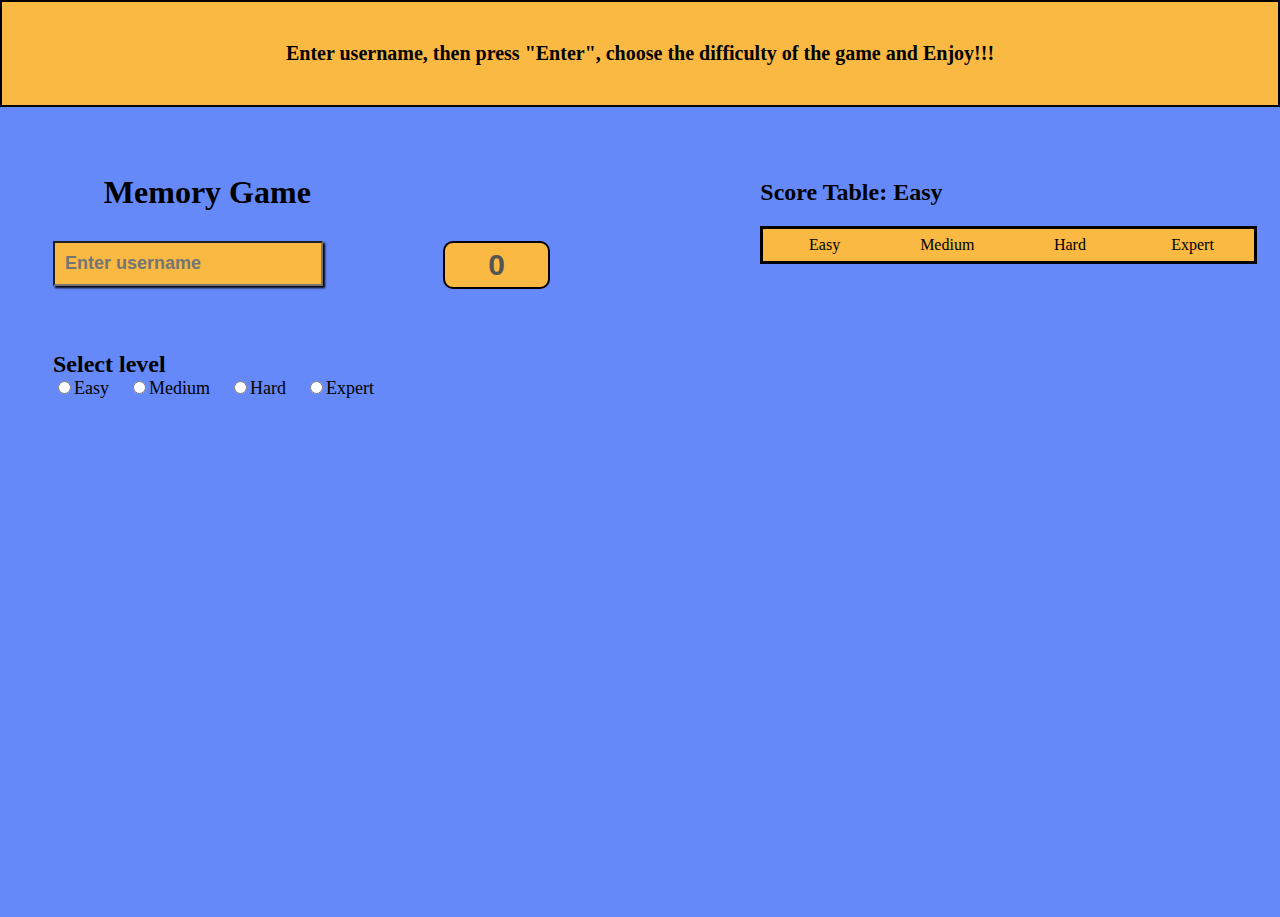
<file: index.html>
<!DOCTYPE html>
<html lang="en">
<head>
    <meta charset="UTF-8">
    <meta name="viewport" content="width=device-width, initial-scale=1.0">
    <title>Memory Game</title>
    <link rel="stylesheet" href="game.css">
</head>
<body>
    <header>
        <p>Enter username, then press "Enter", choose the difficulty of the game and Enjoy!!!</p>
    </header>
    <div id="all">
        <div class="formGame col-7">
            <form class="col-m-12 col-t-12 col-12">
                <h1 class="col-m-12 col-t-12 col-6">Memory Game</h1>
                <div class="col-m-12 col-t-12 col-12">
                    <input class="col-m-6 col-t-6 col-5" type="text" id="username" placeholder="Enter username">
                    <input class="col-m-2 col-t-3 col-2" type="text" name="timer" id="timer" value="0" disabled>
                </div>
                <div class="tezinaIgre col-m-12 col-t-12">
                    <h2>Select level</h2>
                    <input type="radio" name="tezina" id="lako" value="Easy"><label for="">Easy</label>
                    <input type="radio" name="tezina" id="srednje" value="Medium"><label for="">Medium</label>
                    <input type="radio" name="tezina" id="tesko" value="Hard"><label for="">Hard</label>
                    <input type="radio" name="tezina" id="ekspert" value="Expert"><label for="">Expert</label>
                    <br>
                </div>
            </form>
            <div id="game"></div>
        </div>
        
    
        <section class="col-m-12 col-t-12 col-5">
            <h2>Score Table: <span id="spanTable">Easy</span></h1>
            <ul>
                <li id="easyTable"><a>Easy</a></li>
                <li id="mediumTable"><a>Medium</a></li>
                <li id="hardTable"><a>Hard</a></li>
                <li id="veryHardTable"><a>Expert</a></li>
            </ul>
            <div id="tableBestScores"></div>
        </section>
    </div>
    
    <script src="script.js"></script>
</body>
</html>
</file>
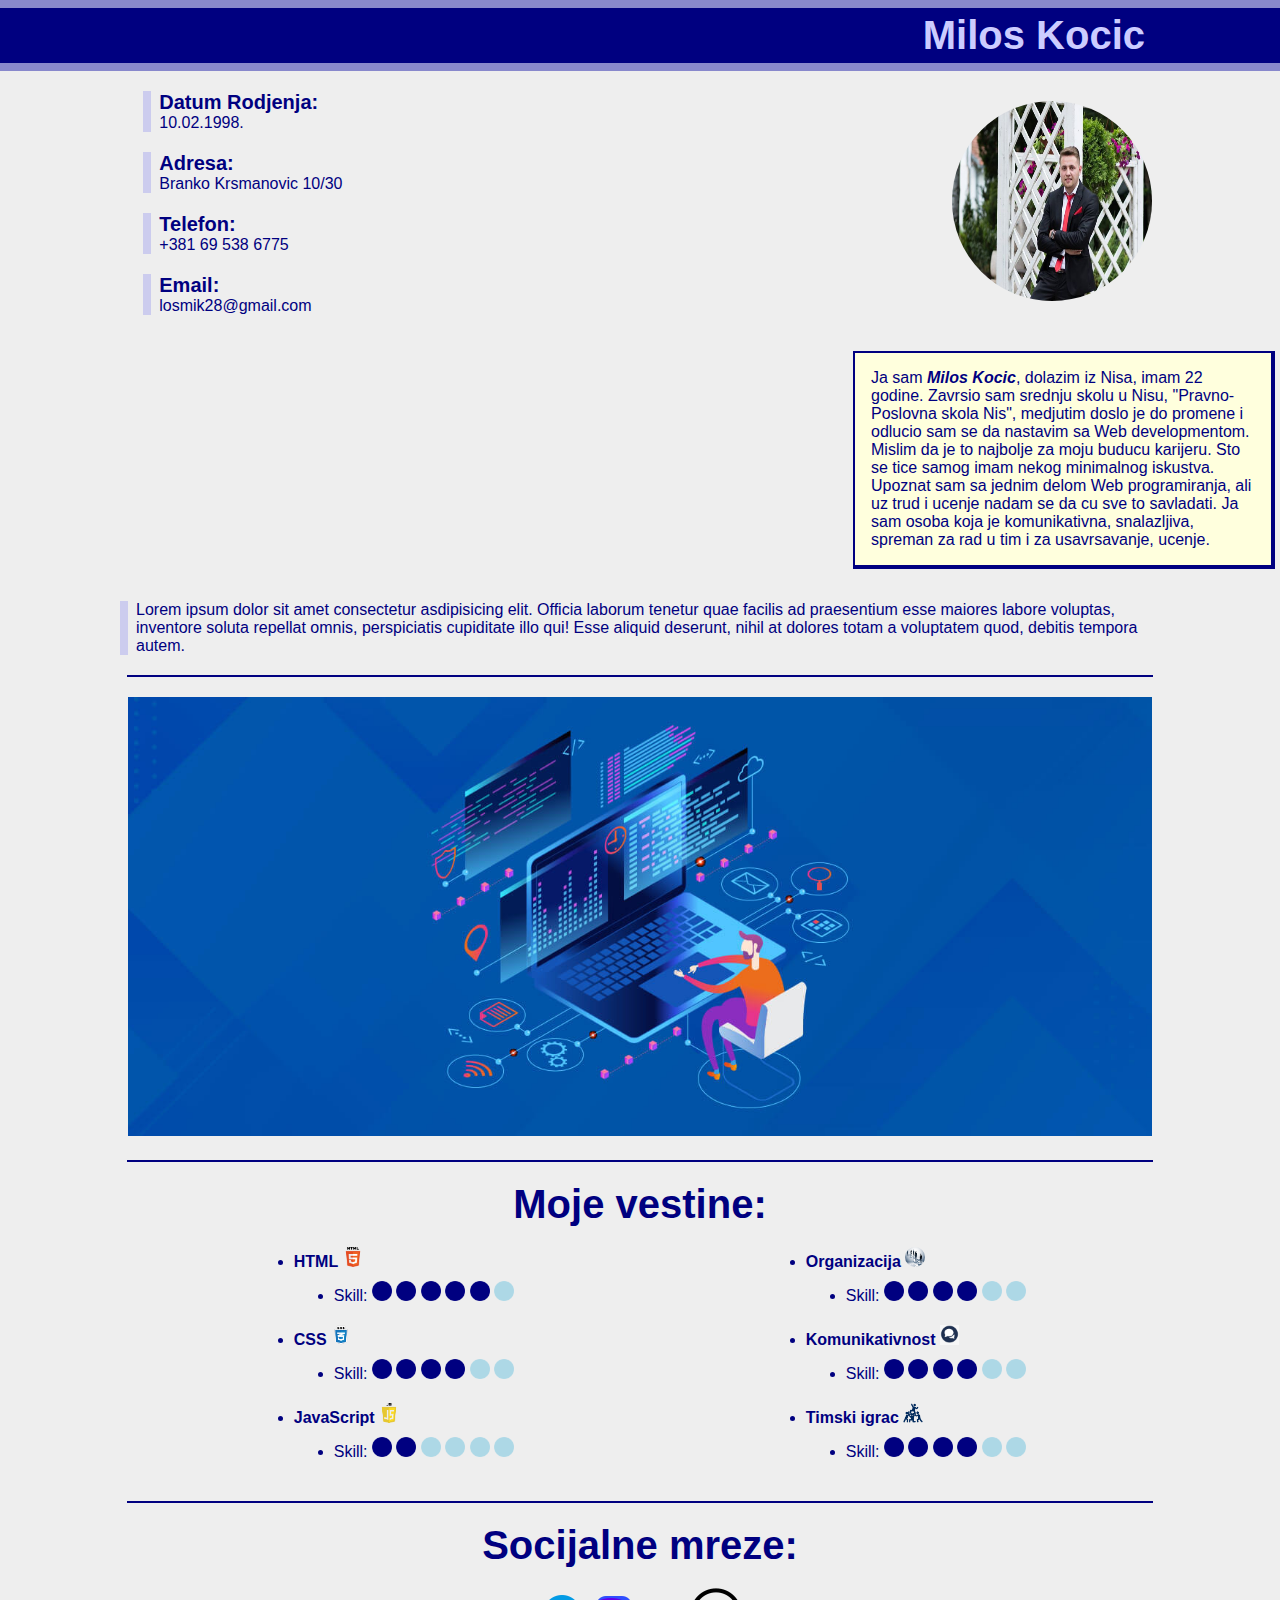
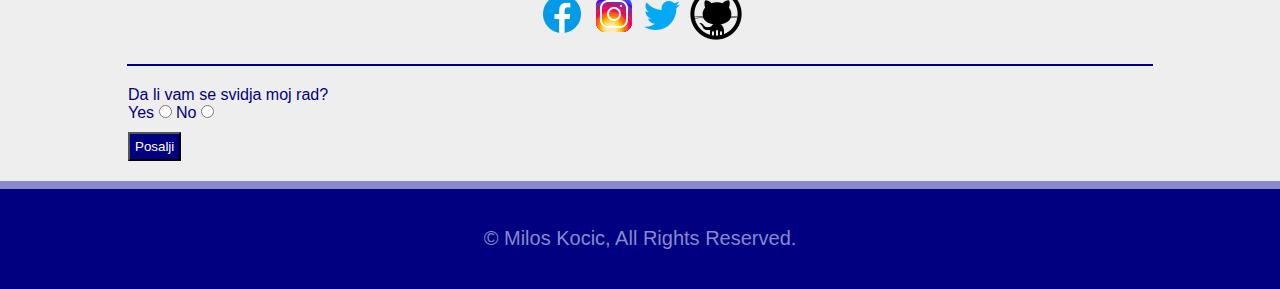
<file: 01 - 13.07.2020/index.html>
<!DOCTYPE html>
<html lang="en">
<head>
    <meta charset="UTF-8">
    <meta name="viewport" content="width=device-width, initial-scale=1.0">
    <title>Domaci zadatak broj 1</title>
    <link rel="stylesheet" href="style.css">
</head>
<body>
    <div class="glavni-naslov">
        <h1>Milos Kocic</h1>
    </div>
    <!-- Sekcija kontakt -->
    <div class="paragraphs container">
        <div>
            <p>
                <span class="bold">Datum Rodjenja:</span><br> 10.02.1998.
            </p>
            <p>
                <span class="bold">Adresa:</span><br> Branko Krsmanovic 10/30
            </p>
            <p>
                <span class="bold">Telefon:</span><br> +381 69 538 6775
            </p>
            <p>
                <span class="bold">Email:</span> losmik28@gmail.com
            </p>
        </div>
        <div>
            <img src="./images/ja1.png" alt="" class="ja">
        </div>
    </div>
    <!-- Sekcija o meni -->
    <aside>
        Ja sam <i><b>Milos Kocic</b></i>, dolazim iz Nisa, imam 22 godine. Zavrsio sam srednju skolu u Nisu, "Pravno-Poslovna skola Nis", medjutim doslo je do
        promene i odlucio sam se da nastavim sa Web developmentom. Mislim da je to najbolje za moju buducu karijeru. Sto se tice samog
        imam nekog minimalnog iskustva. Upoznat sam sa jednim delom Web programiranja, ali uz trud i ucenje nadam se da cu sve to savladati. Ja 
        sam osoba koja je komunikativna, snalazljiva, spreman za rad u tim i za usavrsavanje, ucenje.
    </aside>
    <p>
        Lorem ipsum dolor sit amet consectetur asdipisicing elit. Officia laborum tenetur quae facilis ad praesentium esse 
        maiores labore voluptas, inventore soluta repellat omnis, perspiciatis cupiditate illo qui! Esse aliquid deserunt, 
        nihil at dolores totam a voluptatem quod, debitis tempora autem.
    </p>
    <hr>
    <div class="image container">
        <img src="./images/programming.jpg" alt="">
    </div>
    <hr>

    <!-- Sekcija napravljena sa listom -->
    <h2>Moje vestine:</h2>
    <div class="list container">
        <div>
            <ul>
                <li><b>HTML</b> <img src="./images/html.png" alt="" class="small-icons">
                    <ul class="second-ul">
                        <li>Skill: <img src="./images/navy-circle.png" alt="" class="circle">
                            <img src="./images/navy-circle.png" alt="" class="circle">
                            <img src="./images/navy-circle.png" alt="" class="circle">
                            <img src="./images/navy-circle.png" alt="" class="circle">
                            <img src="./images/navy-circle.png" alt="" class="circle">
                            <img src="./images/lightblue-circle.png" alt="" class="circle">
                        </li>
                    </ul>
                </li>
                <li><b>CSS</b> <img src="./images/css.png" alt="" class="small-icons">
                    <ul class="second-ul">
                        <li>Skill: <img src="./images/navy-circle.png" alt="" class="circle">
                            <img src="./images/navy-circle.png" alt="" class="circle">
                            <img src="./images/navy-circle.png" alt="" class="circle">
                            <img src="./images/navy-circle.png" alt="" class="circle">
                            <img src="./images/lightblue-circle.png" alt="" class="circle">
                            <img src="./images/lightblue-circle.png" alt="" class="circle">
                        </li>
                    </ul>
                </li>
                <li><b>JavaScript</b> <img src="./images/javascript.png" alt="" class="small-icons">
                    <ul class="second-ul">
                        <li>Skill: <img src="./images/navy-circle.png" alt="" class="circle">
                            <img src="./images/navy-circle.png" alt="" class="circle">
                            <img src="./images/lightblue-circle.png" alt="" class="circle">
                            <img src="./images/lightblue-circle.png" alt="" class="circle">
                            <img src="./images/lightblue-circle.png" alt="" class="circle">
                            <img src="./images/lightblue-circle.png" alt="" class="circle">
                        </li>
                    </ul>
                </li>
            </ul>
        </div>
        <div>
            <ul>
                <li><b>Organizacija</b> <img src="./images/organization.jpg" alt="" class="small-icons radius">
                    <ul class="second-ul">
                        <li>Skill: <img src="./images/navy-circle.png" alt="" class="circle">
                            <img src="./images/navy-circle.png" alt="" class="circle">
                            <img src="./images/navy-circle.png" alt="" class="circle">
                            <img src="./images/navy-circle.png" alt="" class="circle">
                            <img src="./images/lightblue-circle.png" alt="" class="circle">
                            <img src="./images/lightblue-circle.png" alt="" class="circle">
                        </li>
                    </ul>
                </li>
                <li><b>Komunikativnost</b> <img src="./images/communication.png" alt="" class="small-icons">
                    <ul class="second-ul">
                        <li>Skill: <img src="./images/navy-circle.png" alt="" class="circle">
                            <img src="./images/navy-circle.png" alt="" class="circle">
                            <img src="./images/navy-circle.png" alt="" class="circle">
                            <img src="./images/navy-circle.png" alt="" class="circle">
                            <img src="./images/lightblue-circle.png" alt="" class="circle">
                            <img src="./images/lightblue-circle.png" alt="" class="circle">
                        </li>
                    </ul>
                </li>
                <li><b>Timski igrac</b> <img src="./images/team-player.png" alt="" class="small-icons">
                    <ul class="second-ul">
                        <li>Skill: <img src="./images/navy-circle.png" alt="" class="circle">
                            <img src="./images/navy-circle.png" alt="" class="circle">
                            <img src="./images/navy-circle.png" alt="" class="circle">
                            <img src="./images/navy-circle.png" alt="" class="circle">
                            <img src="./images/lightblue-circle.png" alt="" class="circle">
                            <img src="./images/lightblue-circle.png" alt="" class="circle">
                        </li>
                    </ul>
                </li>
            </ul>
        </div>
    </div>
    <hr>
    <!-- Sekcija Socijalne mreze -->
    <h2>Socijalne mreze:</h2>
    <div class="social">
        <div class="media">
            <a href="https://www.facebook.com/" target="_blank"><img src="./images/fb.png" alt=""></a>
            <a href="https://www.instagram.com/" target="_blank"><img src="./images/ig.png" alt=""></a>
        </div>
        <div class="media">
            <a href="https://www.twitter.com/" target="_blank"><img src="./images/tw.png" alt=""></a>
            <a href="https://github.com/" target="_blank"><img src="./images/git.png" alt=""></a>
        </div>
    </div>
    <hr>
    <div class="yes-no container">
        Da li vam se svidja moj rad?
        <div>
            Yes <input type="radio">
            No <input type="radio">
        </div>
        <button type="button">Posalji</button>
    </div>
    <!-- Sekcija footer -->
    <div class="footer">
        <div class="copy">
            &copy Milos Kocic, All Rights Reserved.
        </div>
    </div>
</body>
</html>
</file>
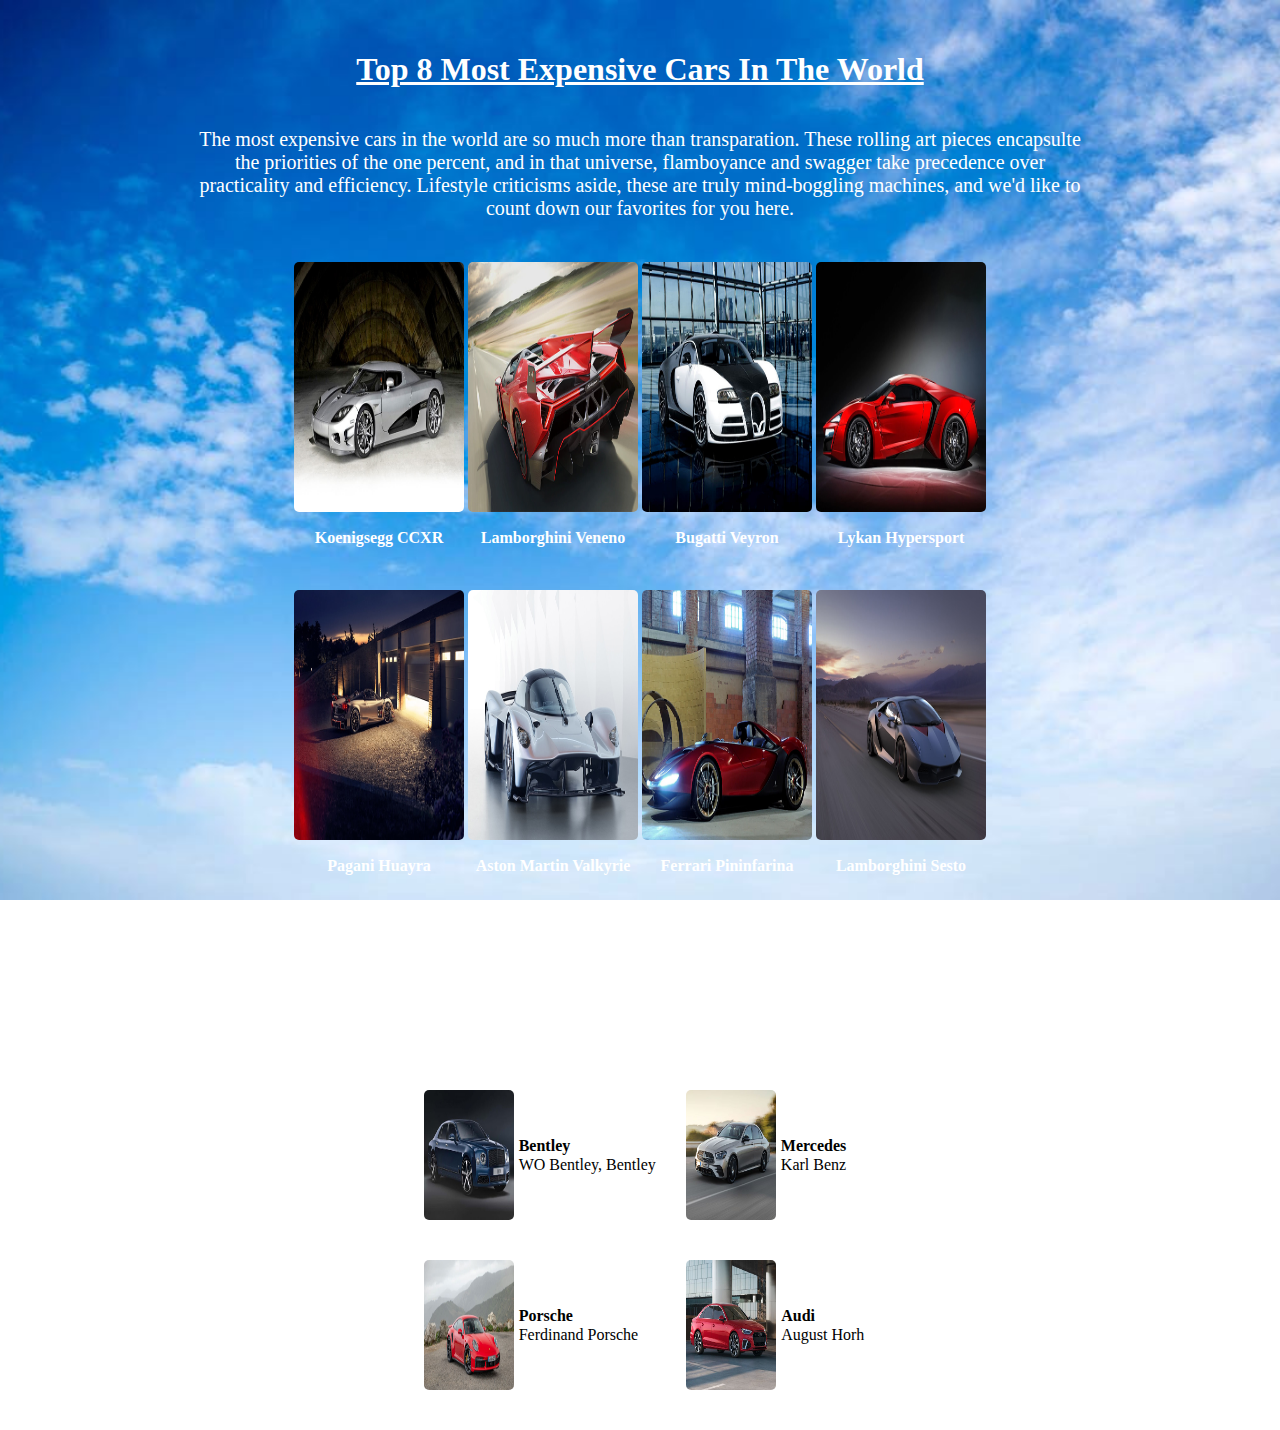
<file: 03 - 16.07.2020/index.html>
<!DOCTYPE html>
<html lang="en">
<head>
    <meta charset="UTF-8">
    <meta name="viewport" content="width=device-width, initial-scale=1.0">
    <title>Domaci zadatak 03</title>
    <link rel="stylesheet" href="style.css">
</head>
<body>
    <h1>Top 8 Most Expensive Cars In The World</h1>
    <p class="p1">
        The most expensive cars in the world are so much more than transparation. These rolling art pieces encapsulte the priorities
        of the one percent, and in that universe, flamboyance and swagger take precedence over practicality and efficiency. Lifestyle
        criticisms aside, these are truly mind-boggling machines, and we'd like to count down our favorites for you here.
    </p>

    <table>
        <tr class="spacer">
            <td><a href="./images/koenigsegg.jpg" target="_blank"><img src="./images/koenigsegg.jpg" alt=""></a></td>
            <td><a href="./images/lamborghini.jpg" target="_blank"><img src="./images/lamborghini.jpg" alt=""></a></td>
            <td><a href="./images/bugatti.jpg" target="_blank"><img src="./images/bugatti.jpg" alt=""></a></td>
            <td><a href="./images/lykan.jpg" target="_blank"><img src="./images/lykan.jpg" alt=""></a></td>
        </tr>
        <tr class="center">
            <td><a href="https://www.koenigsegg.com/" target="_blank">Koenigsegg CCXR</a></td>
            <td><a href="https://www.lamborghini.com/" target="_blank">Lamborghini Veneno</a></td>
            <td><a href="https://www.bugatti.com/" target="_blank">Bugatti Veyron</a></td>
            <td><a href="https://www.lykan.com/" target="_blank">Lykan Hypersport</a></td>
        </tr>
        <tr class="spacer">
            <td><a href="./images/pagani.jpg" target="_blank"><img src="./images/pagani.jpg" alt=""></a></td>
            <td><a href="./images/astonmartin.jpg" target="_blank"><img src="./images/astonmartin.jpg" alt=""></a></td>
            <td><a href="./images/ferrari1.jpg" target="_blank"><img src="./images/ferrari1.jpg" alt=""></a></td>
            <td><a href="./images/lambosesto.jpg" target="_blank"><img src="./images/lambosesto.jpg" alt=""></a></td>
        </tr>
        <tr class="center">
            <td><a href="https://www.pagani.com/" target="_blank">Pagani Huayra</a></td>
            <td><a href="https://www.astonmartin.com/" target="_blank">Aston Martin Valkyrie</a></td>
            <td><a href="https://www.ferrari.com/" target="_blank">Ferrari Pininfarina</a></td>
            <td><a href="https://www.lamborghini.com/" target="_blank">Lamborghini Sesto</a></td>
        </tr>
    </table>

    <h2>2020 World Car Awards</h2>

    <h3>Best-Selling Luxury Cars</h3>
    <div class="twoParts">
        <div class="part2">
            <img src="./images/bentley.jpg" alt="">
            <div class="paragraphs">
                <p class="p2">Bentley</p>
                <p class="">WO Bentley, Bentley</p>
            </div>
        </div>
        <div class="part2">
            <img src="./images/mercedes.jpg" alt="">
            <div class="paragraphs">
                <p class="p2">Mercedes</p>
                <p>Karl Benz</p>
            </div>
        </div>
    </div>
    <div class="twoParts">
        <div class="part2 porsche">
            <img src="./images/porsche.jpg" alt="">
            <div class="paragraphs">
                <p class="p2">Porsche</p>
                <p class="">Ferdinand Porsche</p>
            </div>
        </div>
        <div class="part2">
            <img src="./images/audi.jpg" alt="">
            <div class="paragraphs">
                <p class="p2">Audi</p>
                <p>August Horh</p>
            </div>
        </div>
    </div>
</body>
</html>
</file>
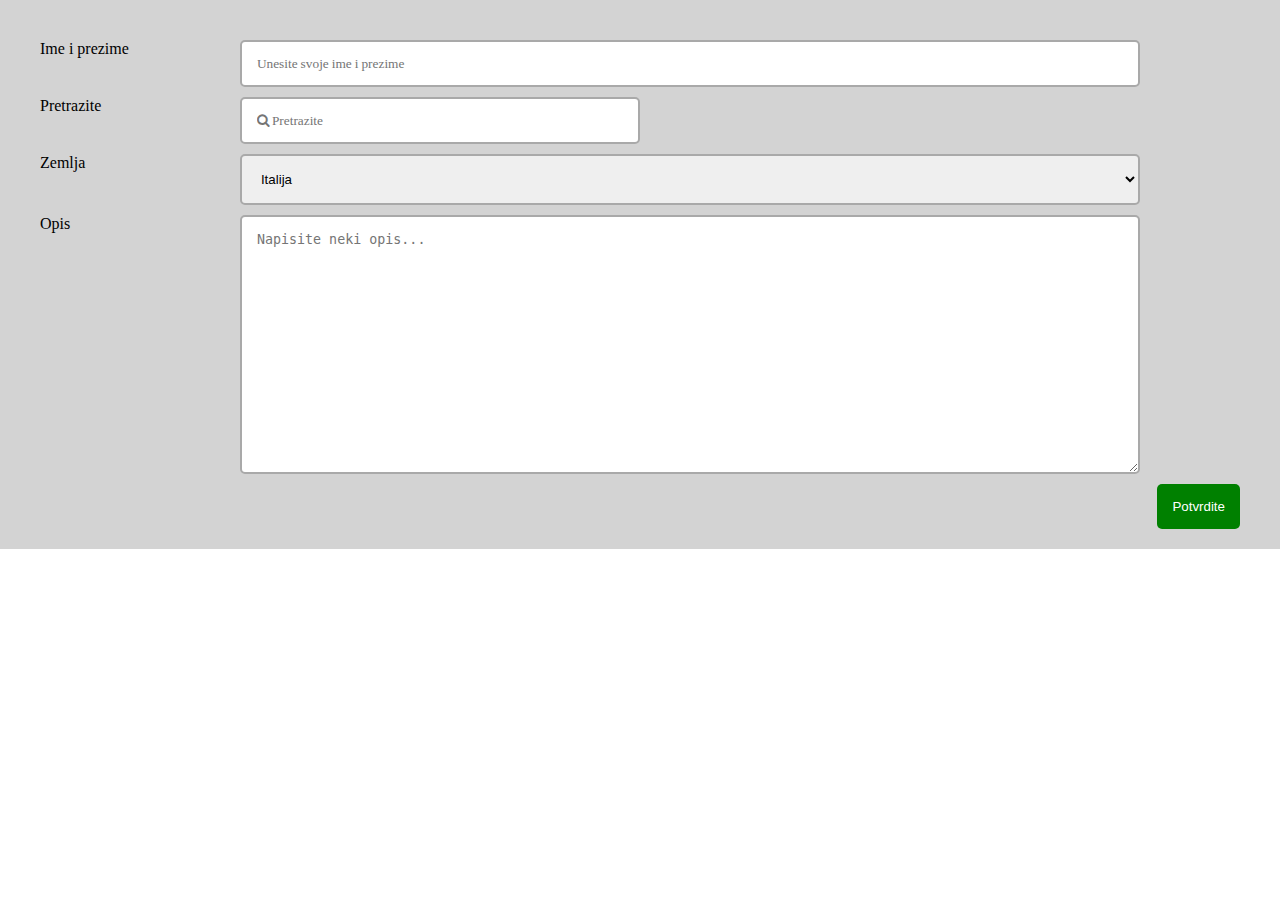
<file: 04 - 21.07.2020/index.html>
<!DOCTYPE html>
<html lang="en">
<head>
    <meta charset="UTF-8">
    <meta name="viewport" content="width=device-width, initial-scale=1.0">
    <title>Responsive Froma</title>
    <link rel="stylesheet" href="style.css">
    <link rel="stylesheet" href="https://cdnjs.cloudflare.com/ajax/libs/font-awesome/4.7.0/css/font-awesome.min.css">
    <style>
        input {
            font-family: FontAwesome;
        }
    </style>
</head>
<body>
    <form class="col-12 col-m-12" action="">
        <div class="imePrezime col-12">
            <label class="col-2 col-m-3" for="">Ime i prezime</label>
            <input class="col-9 col-m-12" type="text" placeholder="Unesite svoje ime i prezime">
        </div>
        <div class="col-12 pretrazite">
            <label class="col-2 col-m-3" for="">Pretrazite</label>
            <input class="col-4 col-m-6" type="search" placeholder="&#xF002; Pretrazite">
        </div>
        <div class="col-12 zemlja">
            <label class="col-2" for="">Zemlja</label>
            <select class="col-9 col-m-12" name="zemlja" id="">
                <option value="">Italija</option>
                <option value="">Francuska</option>
                <option value="">Nemacka</option>
                <option value="">Spanija</option>
            </select>
        </div>
        <div class="col-12 opis">
            <label class="col-2" for="">Opis</label>
            <textarea class="col-9 col-m-12" name="" id="" cols="60" rows="15" placeholder="Napisite neki opis..."></textarea>
        </div>
        
        <div class="btn">
            <button class="col-m-12" type="submit">Potvrdite</button>
        </div>
    </form>
</body>
</html>
</file>
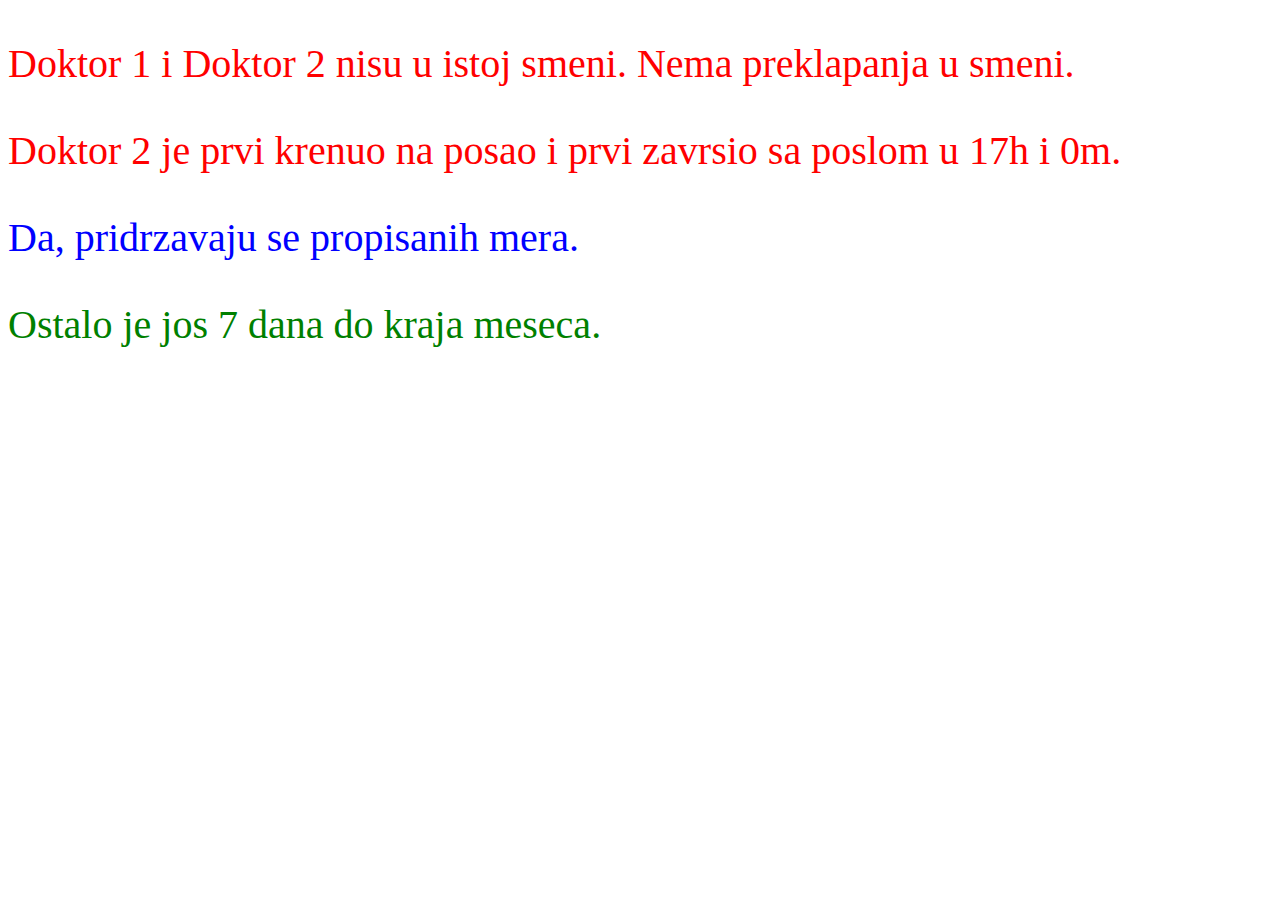
<file: 06 - 27.07.2020/index.html>
<!DOCTYPE html>
<html lang="en">
<head>
    <meta charset="UTF-8">
    <meta name="viewport" content="width=device-width, initial-scale=1.0">
    <title>Domaci - 06</title>
</head>
<body>
    
    <p id="para1"></p>
    <p id="para4"></p>
    <p id="para2"></p>
    <p id="para3"></p>

    <script src="script.js"></script>
</body>
</html>
</file>
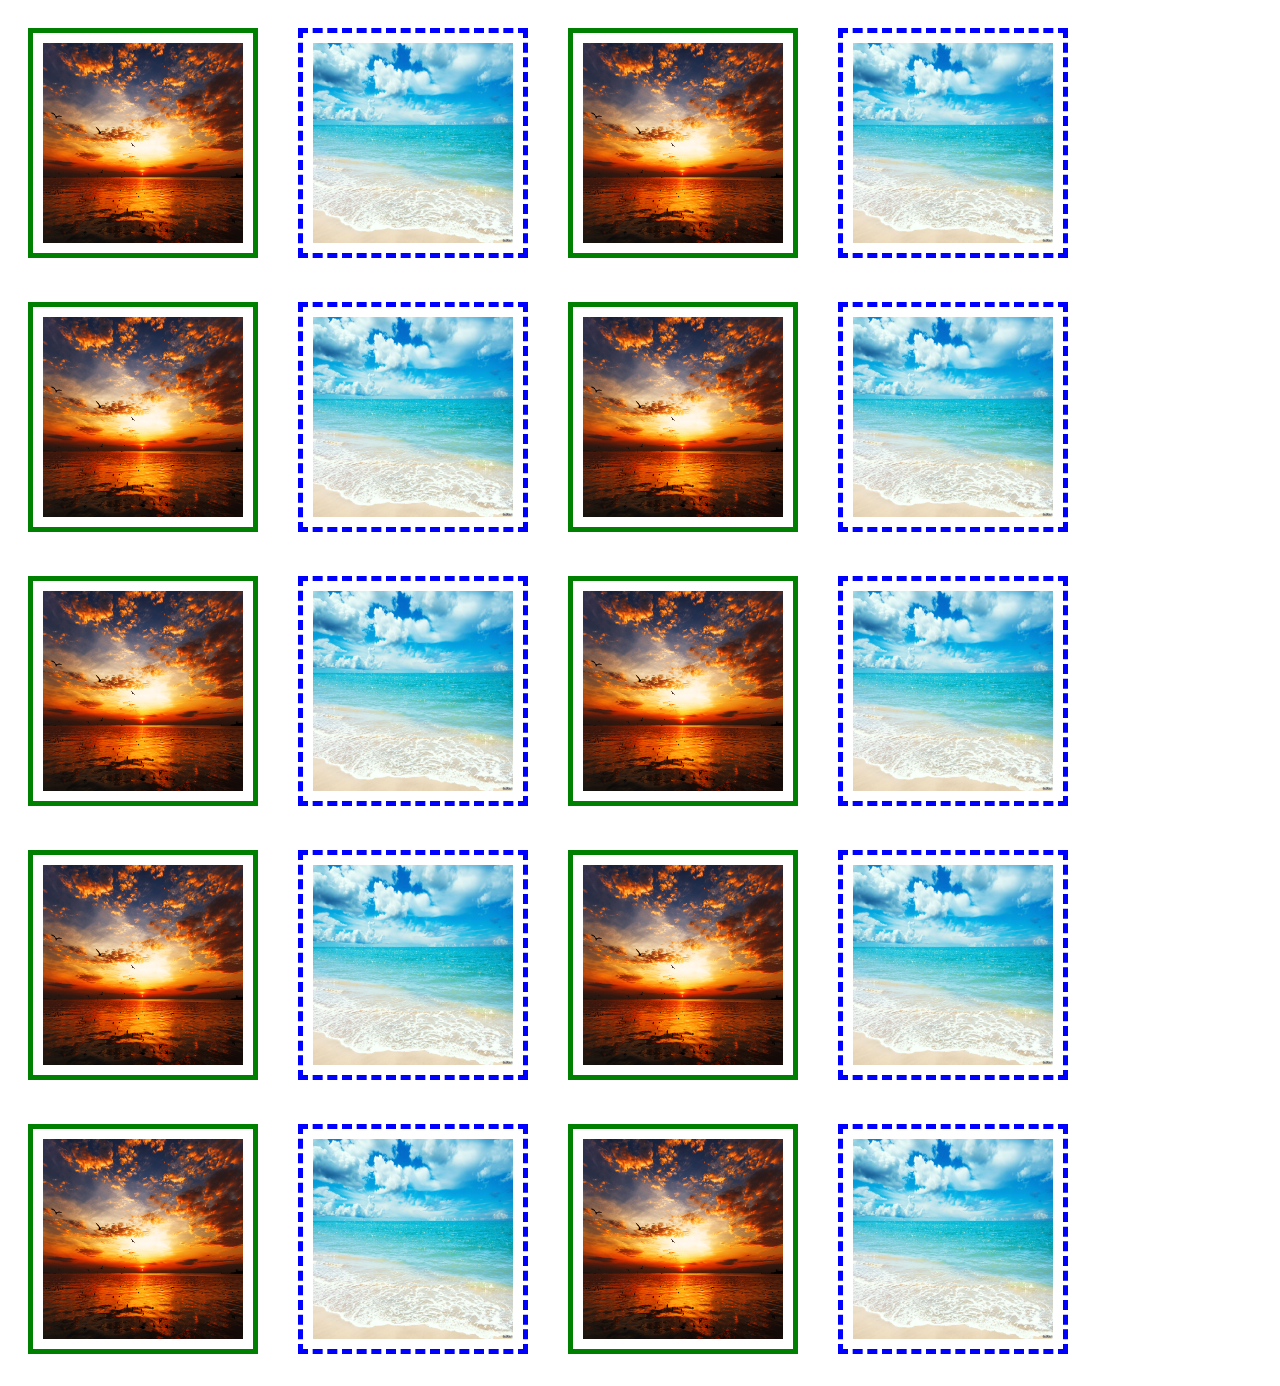
<file: 07 - 30.07.2020/index.html>
<!DOCTYPE html>
<html lang="en">
<head>
    <meta charset="UTF-8">
    <meta name="viewport" content="width=device-width, initial-scale=1.0">
    <title>Domaci 07</title>
    <link rel="stylesheet" href="style.css">
</head>
<body>
    
    <div id="slike"></div>

    <script src="script.js"></script>
</body>
</html>
</file>
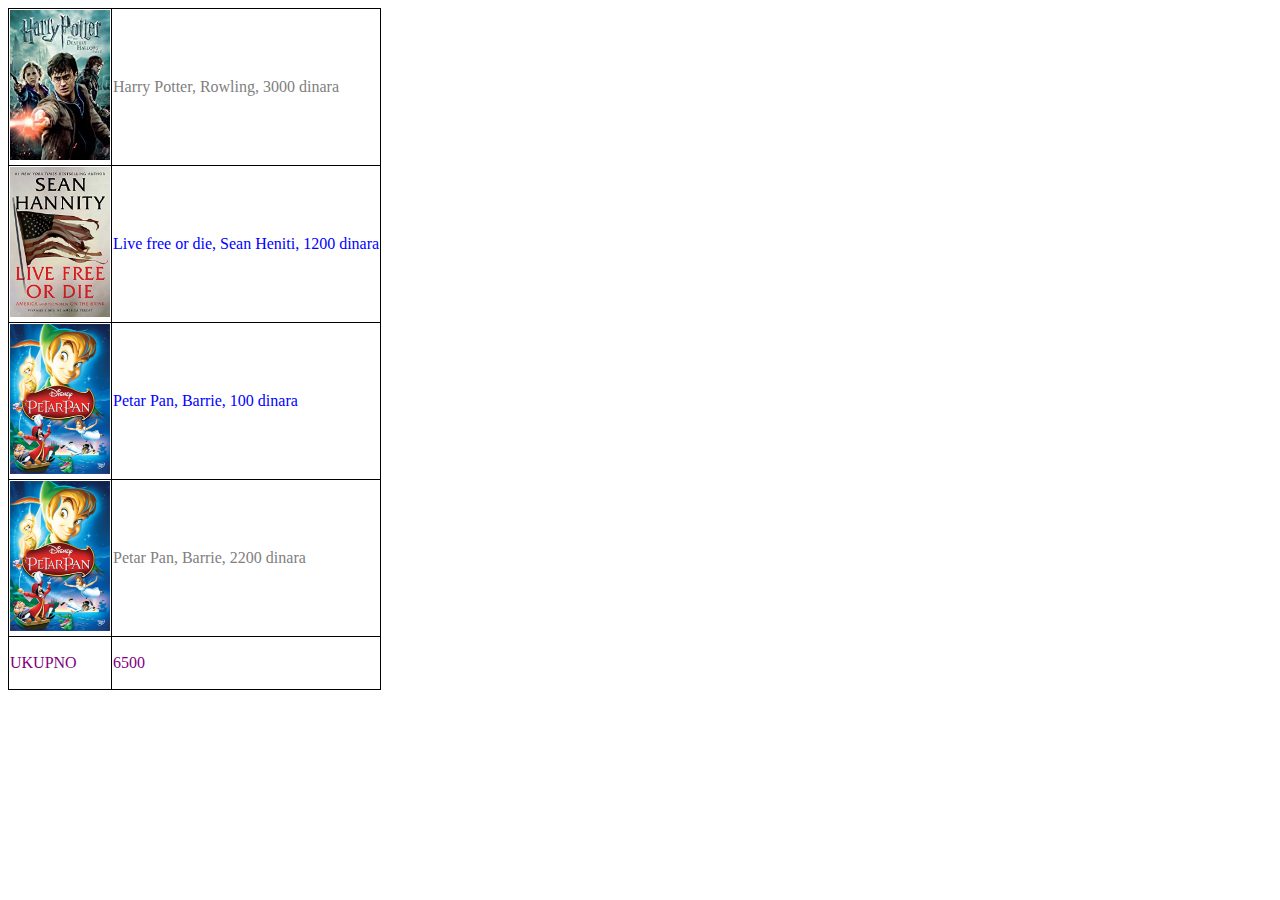
<file: 10 - 11.08.2020/index.html>
<!DOCTYPE html>
<html lang="en">
<head>
    <meta charset="UTF-8">
    <meta name="viewport" content="width=device-width, initial-scale=1.0">
    <title>Document</title>
    <link rel="stylesheet" href="style.css">
</head>
<body>
    

    <script src="script.js"></script>
</body>
</html>
</file>
<file: game.css>
* {
    box-sizing: border-box;
}

body {
    background: #6589F9;
}

header {
    border: 2px solid black;
    padding: 0px;
    margin: -8px;
    background: #FAB942;
}

header p {
    text-align: center;
    padding: 20px;
    font-size: 20px;
    font-weight: bold;
}

#all {
    display: flex;
    height: 90vh;
}

.formGame {
    display: block;
}

#username {
    padding: 10px;
    box-shadow: 2px 2px 2px black;
    background-color: #FAB942;
    margin-bottom: 15px;
    margin-right: 120px;
}

#timer {
    border: 2px solid black;
    border-radius: 10px;
    background-color: #FAB942;
    font-size: 30px;
    font-weight: bold;
    padding: 5px;
    text-align: center;
}

.tezinaIgre {
    display: block;
    flex-wrap: wrap;
}

input[type="text"]{
    font-weight: bold;
    font-size: 18px;
}

.tezinaIgre label {
    font-size: 18px;
    margin-right: 15px;

}

.tezinaIgre h2, h1 {
    margin-bottom: 0px;
}

input[type="radio"]{
    border: 5px solid black;
}

ul {
    list-style-type: none;
    display: flex;
    border: 3px solid black;
    padding: 0px;
    background: #FAB942;
    margin: 20px 0px;
}

ul li {
    padding: 10px;
    width: 25%;
    text-align: center;
}

ul li:hover {
    display: block;
    background: #6589F9;
    cursor: pointer;
}

table {
    border-collapse: collapse;
    background-color: #FAB942;
}

tr, th, td {
    border: 3px solid black;
    border-collapse: collapse;
}

td {
    text-align: center;
}

.tableResults:hover {
    background: #6589F9;
}

#place, #username, #time {
    font-weight: bold;
}

.grid4x4, .grid6x6, .grid8x8, .grid10x10 {
    margin: 0 auto;
    display: flex;
    flex-wrap: wrap;
    /* justify-content: space-evenly; */
    float: left;
}

.grid4x4 {
    max-width: 400px;
}

.grid4x4 .card, .grid4x4 .front, .grid4x4 .back {
    width: 80px;
    height: 80px;
}

.grid6x6 {
    max-width: 400px;
}

.grid6x6 .card, .grid6x6 .front, .grid6x6 .back {
    width: 55px;
    height: 55px;
}

.grid8x8 {
    max-width: 520px;
}

.grid10x10 {
    max-width: 450px;
}

.card {
    position: relative;
    transition: all .4s linear;
    transform-style: preserve-3d;
    margin: 5px;
}

.card, .back, .front {
    height: 50px;
    width: 50px;
}

.back, .front {
    position: absolute;
    backface-visibility: hidden;
}

.front {
    background: #FAB942;
}

.back {
    transform: rotateY(180deg);
    background-color: #6589F9;
    background-size: contain;
    background-repeat: no-repeat;
    background-position: center center;
}

.selected {
    transform: rotateY(180deg);
}

.match .front {
    background: #6589F9;
}

@media only screen and (max-width: 650px){
    [class*="col-"]{
        float: left;
        width: 100%;
        /* padding: 15px; */
    }

    #all {
        display: block;
    }

    h1 {
        text-align: center;
        margin: 40px 0px;
    }

    #game {
        margin-top: 20px;
    }
    
    .grid6x6 .card, .grid6x6 .front, .grid6x6 .back {
        width: 50px;
        height: 50px;
    }
    
    .grid8x8 {
        max-width: 440px;
    }

    .grid8x8 .card, .grid8x8 .front, .grid8x8 .back {
        width: 40px;
        height: 40px;
    }
    
    .grid10x10 {
        max-width: 500px;
    }

    .grid10x10 .card, .grid10x10 .front, .grid10x10 .back {
        width: 35px;
        height: 35px;
    }

    ul li {
        padding: 7px 21px;
        width: 25%;
        text-align: center;
    }

    .col-m-1 {
        width: 8.33%;
    }
    
    .col-m-2 {
        width: 16.66%;
    }
    
    .col-m-3 {
        width: 25%;
    }
    
    .col-m-4 {
        width: 33.33%;
    }
    
    .col-m-5 {
        width: 41.66%;
    }
    
    .col-m-6 {
        width: 50%;
    }
    
    .col-m-7 {
        width: 58.33%;
    }
    
    .col-m-8 {
        width: 66.66%;
    }
    
    .col-m-9 {
        width: 75%;
    }
    
    .col-m-10 {
        width: 83.33%;
    }
    
    .col-m-11 {
        width: 91.66%;
    }
    
    .col-m-12 {
        width: 100%;
    }
}

/* Tablet */
@media only screen and (min-width: 650px){
    [class*="col-"]{
        float: left;
        padding: 15px;
    }

    #all {
        display: block;
    }

    h1 {
        text-align: center;
        margin: 40px 0px;
    }

    table {
        margin-bottom: 40px;
    }
    
    .grid6x6 .card, .grid6x6 .front, .grid6x6 .back {
        width: 50px;
        height: 50px;
    }
    
    .grid8x8 {
        max-width: 440px;
    }

    .grid8x8 .card, .grid8x8 .front, .grid8x8 .back {
        width: 40px;
        height: 40px;
    }
    
    .grid10x10 {
        max-width: 460px;
    }

    .grid10x10 .card, .grid10x10 .front, .grid10x10 .back {
        width: 35px;
        height: 35px;
    }

    ul li {
        padding: 7px 21px;
        width: 25%;
        text-align: center;
    }

    .col-t-1 {
        width: 8.33%;
    }
    
    .col-t-2 {
        width: 16.66%;
    }
    
    .col-t-3 {
        width: 25%;
    }
    
    .col-t-4 {
        width: 33.33%;
    }
    
    .col-t-5 {
        width: 41.66%;
    }
    
    .col-t-6 {
        width: 50%;
    }
    
    .col-t-7 {
        width: 58.33%;
    }
    
    .col-t-8 {
        width: 66.66%;
    }
    
    .col-t-9 {
        width: 75%;
    }
    
    .col-t-10 {
        width: 83.33%;
    }
    
    .col-t-11 {
        width: 91.66%;
    }
    
    .col-t-12 {
        width: 100%;
    }
}

/* Desktop */
@media only screen and (min-width: 950px){
    [class*="col-"]{
        float: left;
        padding: 15px;
    }

    h1 {
        margin-top: 30px;
        margin-bottom: 0px;
    }

    #game {
        margin-top: -30px;
    }

    .grid10x10 .card, .grid10x10 .front, .grid10x10 .back {
        width: 35px;
        height: 35px;
    }

    section h2 {
        padding-top: 45px;
    }
    
    .col-1 {
        width: 8.33%;
    }
    
    .col-2 {
        width: 16.66%;
    }
    
    .col-3 {
        width: 25%;
    }
    
    .col-4 {
        width: 33.33%;
    }
    
    .col-5 {
        width: 41.66%;
    }
    
    .col-6 {
        width: 50%;
    }
    
    .col-7 {
        width: 58.33%;
    }
    
    .col-8 {
        width: 66.66%;
    }
    
    .col-9 {
        width: 75%;
    }
    
    .col-10 {
        width: 83.33%;
    }
    
    .col-11 {
        width: 91.66%;
    }
    
    .col-12 {
        width: 100%;
    }
}
</file>
<file: 01 - 13.07.2020/style.css>
* {
    margin: 0;
}

body {
    font-family: sans-serif;
    background-color: #eee;
    margin: 0px;
    color: navy;
}

.container {
    width: 80%;
    margin: 0 auto;
}

.glavni-naslov {
    background-color: navy;
    border: 8px solid #88c;
    border-right-width: 0px;
    border-left-width: 0px;
}

h1 {
    color: #ccf;
    text-align: right;
    padding: 5px 135px;
    font-size: 40px;
}

h2 {
    font-size: 40px;
    margin-bottom: 20px;
    text-align: center;
}

.bold {
    font-size: 20px;
    font-weight: bold;
}

.paragraphs {
    display: flex;
    justify-content: space-between;
    align-items: center;
}

p {
    width: 80%;
    margin: 20px auto;
    padding-left: 8px;
    border-left: 8px solid #cce;
}

.ja {
    border-radius: 50%;
    height: 200px;
    width: 200px;
}

aside {
    font-size: 1em;
    color: navy;
    background-color: #ffd;
    width: 30%;
    padding: 1em;
    border: 2px solid navy;
    border-right-width: 4px;
    border-bottom-width: 4px;
    margin: 1em 5px 2em auto;
}

hr {
    width: 80%;
    margin: 20px auto;
    border: 1px solid navy;
}

.image img {
    width: 100%;
}

.image:hover {
    transition: .3s ease-in-out;
}

.image:hover img{
    box-shadow: 0 4px 8px 0 rgba(0, 0, 0, 0.2), 0 6px 20px 0 rgba(0, 0, 0, 0.7);
}

.list {
    display: flex;
    justify-content: space-around;
    align-items: center;
}

ul {
    margin-bottom: 20px;
    list-style: disc;
}

li {
    margin-bottom: 20px;
}

.radius {
    border-radius: 70%;
    height: 20px;
    width: 20px;
}

.small-icons {
    height: 20px;
}

.second-ul {
    margin-top: 10px;
}

.circle {
    height: 20px;
    width: 20px;
}

.social {
    display: flex;
    justify-content: center;
    align-items: center;
}

.footer {
    margin-top: 20px;
    background-color: navy;
    height: 100px;
    border-top: 8px solid #88c;;
}

.copy {
    color: #88c;
    text-align: center;
    padding: 38px;
    font-size: 20px;
}

button {
    margin-top: 10px;
    padding: 5px;
    background-color: navy;
    outline: none;
    color: white;
}
</file>
<file: 03 - 16.07.2020/style.css>
body {
    margin: 0;
    background-image: url('./images/bg.jpg');
    background-position: center;
    background-size: cover;
    background-attachment: fixed;
}

h1 {
    text-align: center;
    color: white;
    text-decoration: underline;
    padding-top: 30px;
    margin-bottom: 40px;
}

h2 {
    font-size: 30px;
    text-align: center;
    margin: 90px 0px 50px 0px;
    color: #fff;
    text-decoration: underline;
    letter-spacing: 5px;
}

h3 {
    text-align: center;
    width: 100%;
    font-size: 25px;
    color: #fff;
    margin-bottom: 50px;
}

.p1 {
    width: 70%;
    margin: 40px auto;
    text-align: center;
    color: #fff;
    font-size: 20px;
}

table {
    width: 50%;
    margin: -40px auto;
}

tr.spacer td {
    padding-top: 40px;
    padding-bottom: 10px;
}

table img {
    height: 250px;
    width: 170px;
    border-radius: 5px;
}

table tr td a{
    display: block;
}

.center td:hover {
    background: rgb(26, 11, 90);
}

.center td {
    text-align: center;
    font-size: 16px;
    font-weight: bold;
    
}

.center a {
    color: #fff;
}

a {
    text-decoration: none;
}

.twoParts {
    display: flex;
    justify-content: center;
    align-items: center;
    width: 100%;
    margin: 20px auto;
}

.twoParts img {
    border-radius: 5px;
}

.part2 {
    display: flex;
    align-items: center;
    margin-right: 20px;
    margin-left: 10px;
}

.porsche {
    padding: 20px 18px;
}

.paragraphs {
    padding-left: 5px;
}

.p2 {
    font-weight: bold;
    margin-bottom: -15px;
    width: 100%;
}

.twoParts img {
    height: 130px;
    width: 90px;
}
</file>
<file: 04 - 21.07.2020/style.css>
* {
    margin: 0;
    padding: 0;
    box-sizing: border-box;
}

form {
    background-color: lightgray;
}

@media only screen and (max-width: 600px){
    [class*="col-"]{
        width: 100%;
    }
    
    .col-m-1 {
        width: 8.33%;
    }
    
    .col-m-2 {
        width: 16.66%;
    }
    
    .col-m-3 {
        width: 25%;
    }
    
    .col-m-4 {
        width: 33.33%;
    }
    
    .col-m-5 {
        width: 41.66%;
    }
    
    .col-m-6 {
        width: 50%;
    }
    
    .col-m-7 {
        width: 58.33%;
    }
    
    .col-m-8 {
        width: 66.66%;
    }
    
    .col-m-9 {
        width: 75%;
    }
    
    .col-m-10 {
        width: 83.33%;
    }
    
    .col-m-11 {
        width: 91.66%;
    }
    
    .col-m-12 {
        width: 100%;
    }

    form {
        padding: 20px;
    }

    input, select, textarea {
        display: block;
        padding: 10px;
        margin: 10px 0px;
        border: 2px solid darkgray;
        border-radius: 5px;
    }

    button {
        padding: 15px;
        background-color: green;
        outline: none;
        border: none;
        border-radius: 5px;
        color: white;
        cursor: pointer;
    }
}

/* Desktop */
@media only screen and (min-width: 600px){
    [class*="col-"]{
        width: 100%;
        float: left;
    }

    .col-1 {
        width: 8.33%;
    }
    
    .col-2 {
        width: 16.66%;
    }
    
    .col-3 {
        width: 25%;
    }
    
    .col-4 {
        width: 33.33%;
    }
    
    .col-6 {
        width: 50%;
    }

    .col-8 {
        width: 66.66%;
    }
    
    .col-9 {
        width: 75%;
    }
    
    .col-12 {
        width: 100%;
    }

    form {
        padding: 40px 40px 20px 40px;
    }

    input, select, textarea{
        padding: 15px;
        border: 2px solid darkgray;
        border-radius: 5px;
        margin-bottom: 10px;
    }

    .btn {
        max-width: 100px;
        float: right;
    }

    button {
        padding: 15px;
        background-color: green;
        border: none;
        border-radius: 5px;
        color: white;
        cursor: pointer;
    }
}
</file>
<file: 07 - 30.07.2020/style.css>
img {
    height: 200px;
    width: 200px;
    padding: 10px;
}

.slika1 {
    border: 5px dashed blue;
}

.slika2 {
    border: 5px solid green;
}

.slika1, .slika2 {
    margin: 20px;
}
</file>
<file: 10 - 11.08.2020/style.css>
.slika {
    width: 100px;
    height: 150px;
}

table, tr, td{
    border-collapse: collapse;
    border: 1px solid black;
}
</file>
